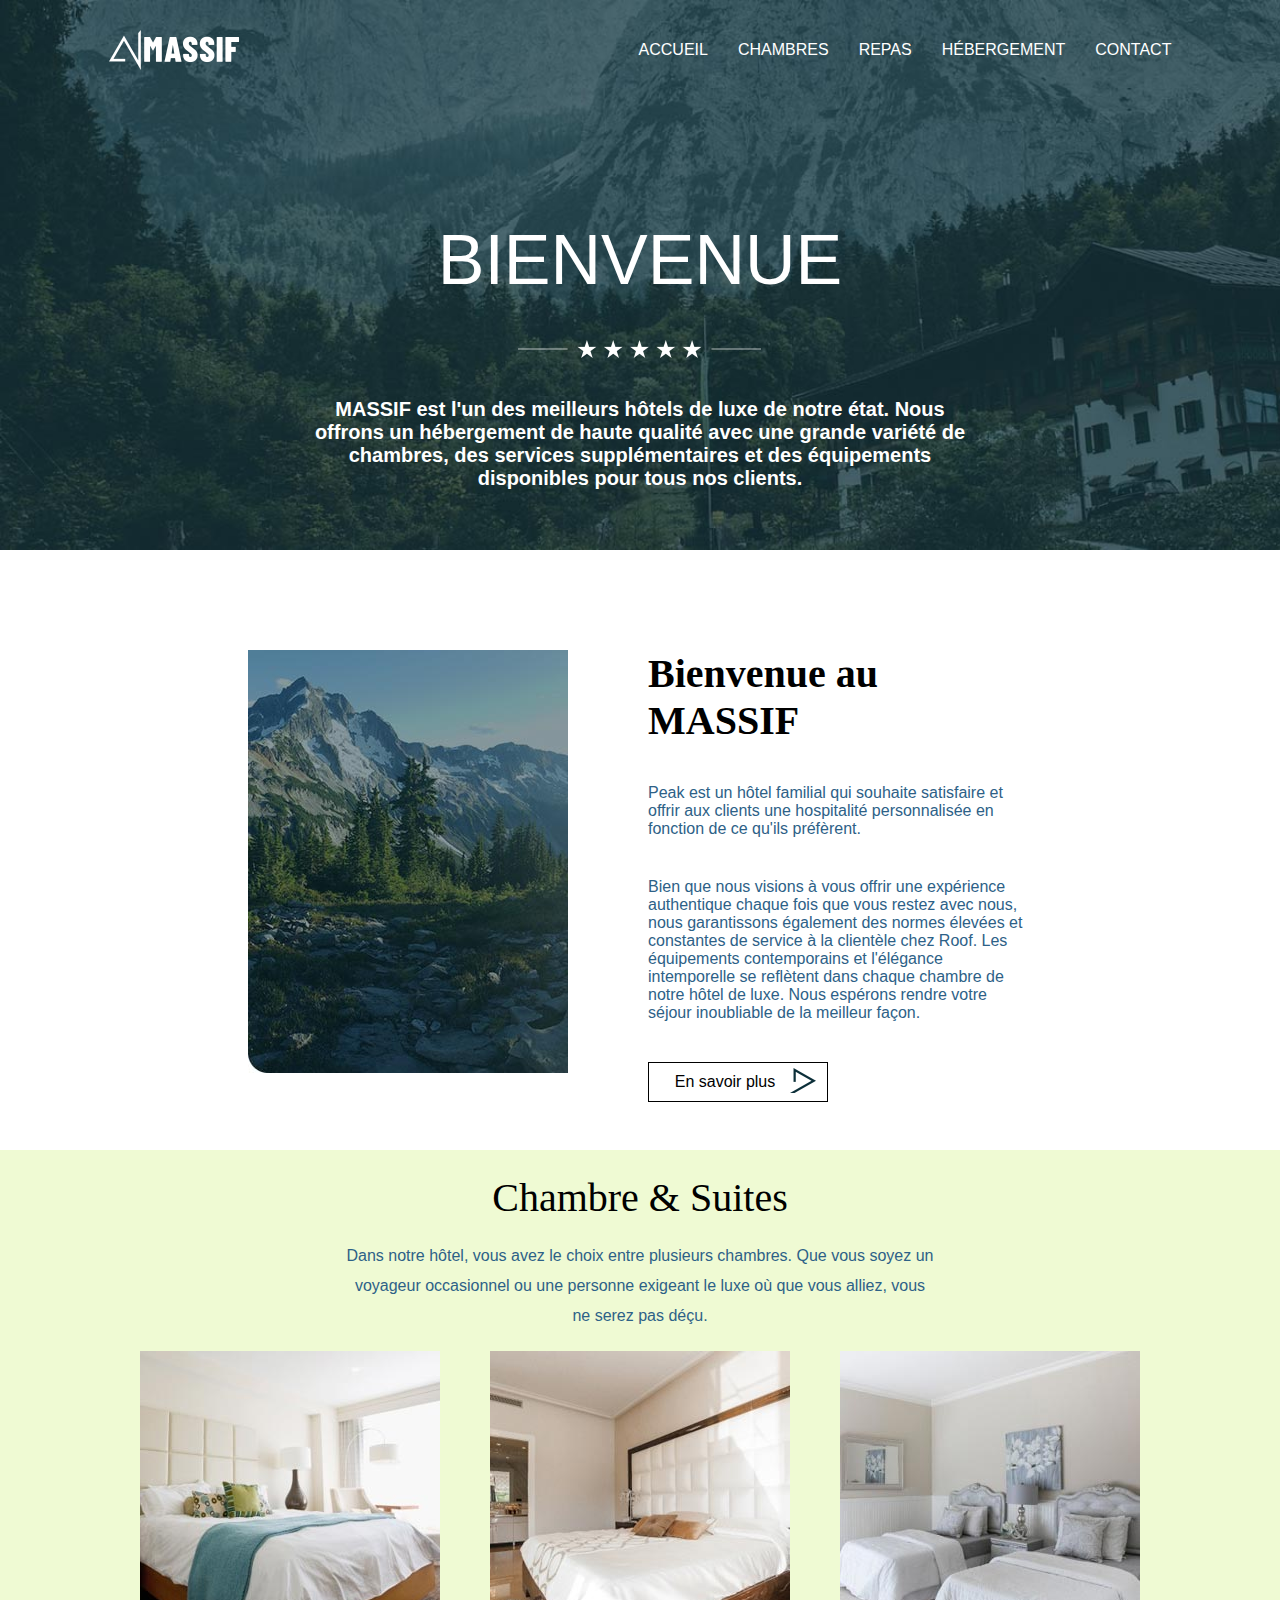
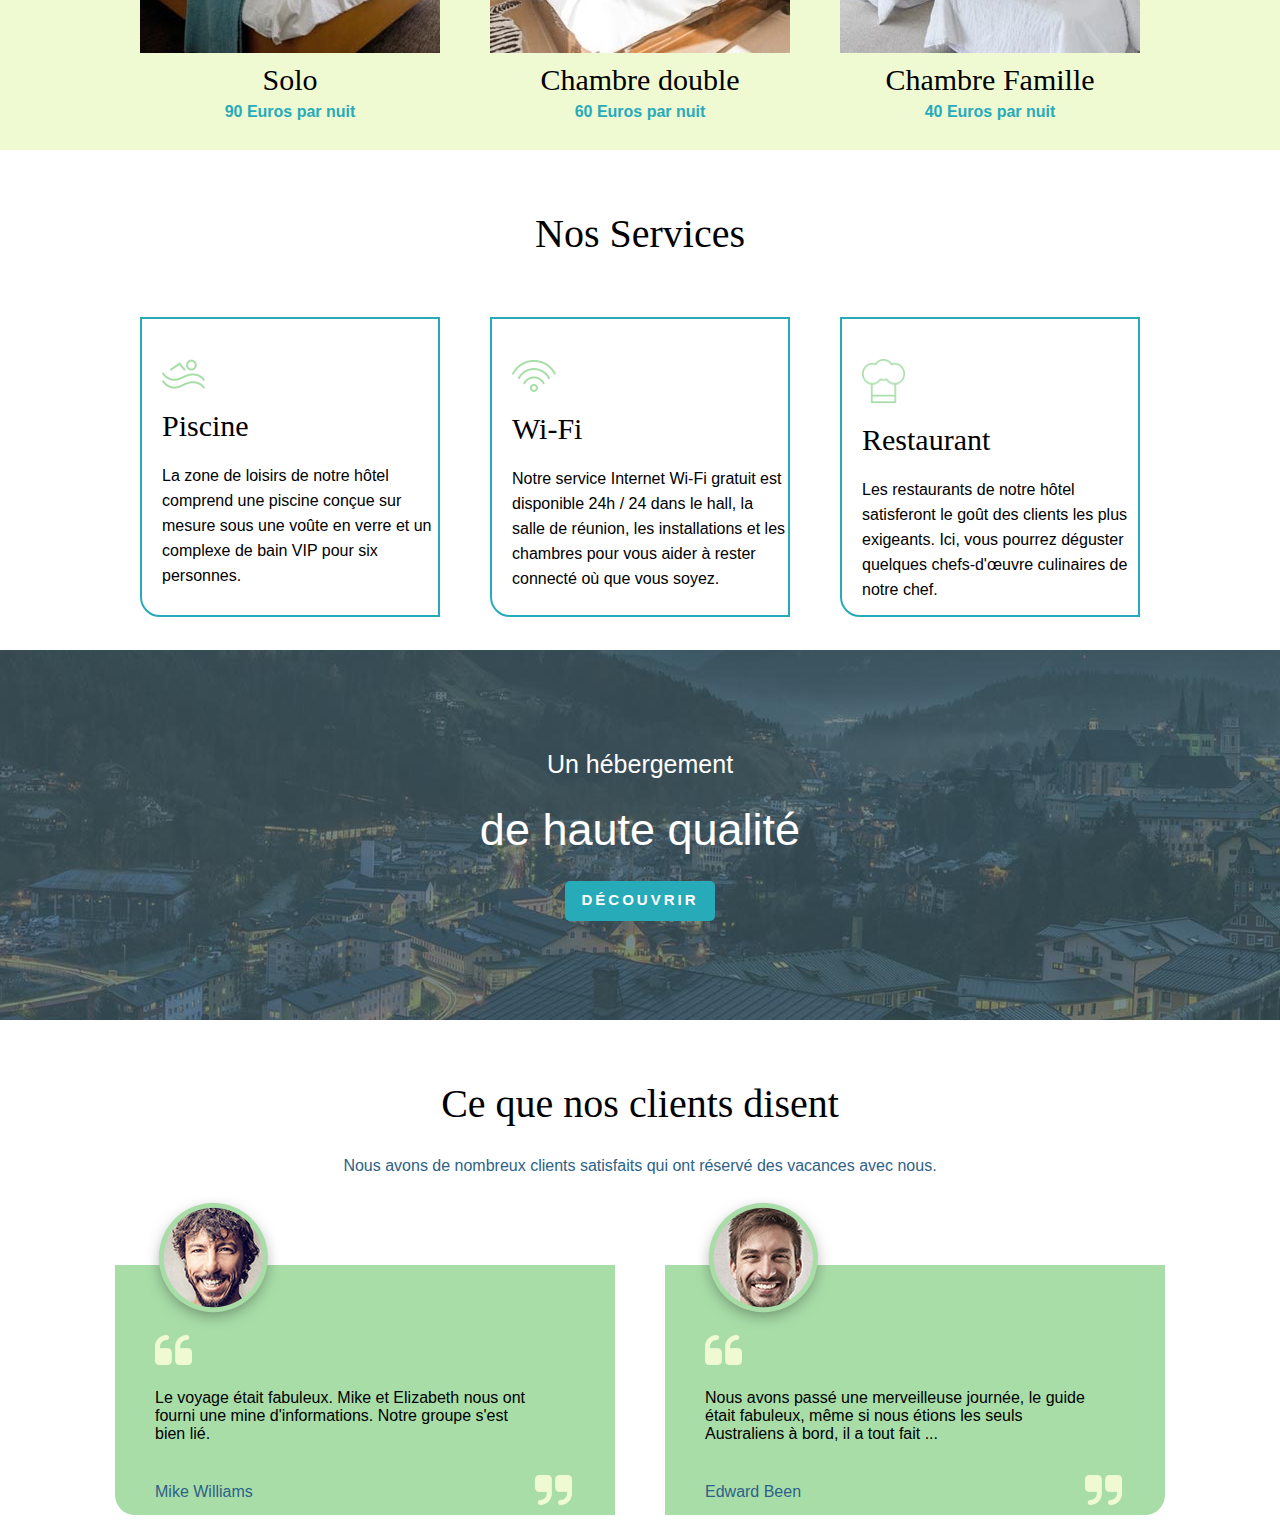
<file: index.html>
<!DOCTYPE html>
<html lang="fr">
<head>
    <meta charset="UTF-8">
    <meta http-equiv="X-UA-Compatible" content="IE=edge">
    <meta name="viewport" content="width=device-width, initial-scale=1.0">
    <title>MASSIF</title>
    <link rel="stylesheet" href="./style.css">
</head>
<body>

    <!-- ************Header************ -->

    <header>
        <div class="imageFond">
            <nav>
                <div class="entete">
                    <img src="./Images/logo.png" alt="Logo Massif">
                    <div class="liens">
                        <a href="#">ACCUEIL</a>
                        <a href="#">CHAMBRES</a>
                        <a href="#">REPAS</a>
                        <a href="#">HÉBERGEMENT</a>
                        <a href="#">CONTACT</a>
                    </div>
                </div>
            </nav>
            <div class="centrage">
                <h2>BIENVENUE</h2>
                <img src="./Images/Stars.png" alt="Ligne d'étoiles">
                <h1>MASSIF est l'un des meilleurs hôtels de luxe de notre état. Nous offrons un hébergement de haute qualité avec une grande variété de chambres, des services supplémentaires et des équipements disponibles pour tous nos clients.</h1>
            </div>
        </div>
    </header>

    <!-- ****************Section 1***************** -->

    <div class="section1">
        <div class="image">
            <img src="./Images/bienvenue.jpg" alt="Image de montagne">
        </div>
        <div class="texte">
            <h2>Bienvenue au MASSIF</h2>
            <p>Peak est un hôtel familial qui souhaite satisfaire et offrir aux clients une hospitalité personnalisée en fonction de ce qu'ils préfèrent. </p>
            <p>Bien que nous visions à vous offrir une expérience authentique chaque fois que vous restez avec nous, nous garantissons également des normes élevées et constantes de service à la clientèle chez Roof. Les équipements contemporains et l'élégance intemporelle se reflètent dans chaque chambre de notre hôtel de luxe. Nous espérons rendre votre séjour inoubliable de la meilleur façon.</p>
            <div class="cadre">
                <p>En savoir plus</p>
                <a href="#"><img src="./Images/btn.png" alt=""></a>
            </div>
            <div class="mobile"><a href="#">En savoir plus</a></div>
        </div>
    </div>

    <!-- ***************Section 2*************** -->

    <div class="section2">
        <h2>Chambre & Suites</h2>
        <p>Dans notre hôtel, vous avez le choix entre plusieurs chambres. Que vous soyez un voyageur occasionnel ou une personne exigeant le luxe où que vous alliez, vous ne serez pas déçu.</p>
        <div class="chambres">
            <div class="solo">
                <img src="./Images/solo.jpg" alt="Chambre solo">
                <h3>Solo</h3>
                <p>90 Euros par nuit</p>
            </div>
            <div class="double">
                <img src="./Images/double.jpg" alt="Chambre double">
                <h3>Chambre double</h3>
                <p>60 Euros par nuit</p>
            </div>
            <div class="famille">
                <img src="./Images/famille.jpg" alt="Chambre Famille">
                <h3>Chambre Famille</h3>
                <p>40 Euros par nuit</p>
            </div>
        </div>
    </div>

    <!-- *******************Section 3*************** -->

    <div class="section3">
        <h2>Nos Services</h2>
        <div class="services">
            <div class="piscine">
                <img src="./Images/piscine.png" alt="Logo piscine">
                <h3>Piscine</h3>
                <p>La zone de loisirs de notre hôtel comprend une piscine conçue sur mesure sous une voûte en verre et un complexe de bain VIP pour six personnes.</p>
            </div>
            <div class="wifi">
                <img src="./Images/wi_fi.png" alt="Logo Wi-Fi">
                <h3>Wi-Fi</h3>
                <p>Notre service Internet Wi-Fi gratuit est disponible 24h / 24 dans le hall, la salle de réunion, les installations et les chambres pour vous aider à rester connecté où que vous soyez.</p>
            </div>
            <div class="restaurant">
                <img src="./Images/toque.png" alt="Logo toque de cuisine">
                <h3>Restaurant</h3>
                <p>Les restaurants de notre hôtel satisferont le goût des clients les plus exigeants. Ici, vous pourrez déguster quelques chefs-d'œuvre culinaires de notre chef.</p>
            </div>
        </div>
    </div>

    <!-- *******************Section 4**************** -->

    <div class="section4">
        <p>Un hébergement</p>
        <p>de haute qualité</p>
        <div class="bouton">
            <a href="#">DÉCOUVRIR</a>
        </div>
    </div>

    <!-- ******************Footer*************** -->

    <footer>
        <h2>Ce que nos clients disent</h2>
        <p>Nous avons de nombreux clients satisfaits qui ont réservé des vacances avec nous. </p>
        <div class="avis">
            <div class="mike">
                <div class="mike1">
                    <img src="./Images/Edward.png" alt="Photo de Mike">
                </div>
                <div class="mike2">
                    <img src="./Images/guimet_haut.png" alt="Guillemets">
                </div>
                <p>Le voyage était fabuleux. Mike et Elizabeth nous ont fourni une mine d'informations. Notre groupe s'est bien lié.</p>
                <div class="bas">
                    <div class="text">
                        <p>Mike Williams</p>
                    </div>
                    <div class="guillemet">
                        <img src="./Images/guimet_bas.png" alt="Guillemets">
                    </div>
                </div>
            </div>
            <div class="edward">
                <div class="edward1">
                    <img src="./Images/Mike.png" alt="Photo de Edward">
                </div>
                <div class="edward2">
                    <img src="./Images/guimet_haut.png" alt="Guillemets">
                </div>
                <p>Nous avons passé une merveilleuse journée, le guide était fabuleux, même si nous étions les seuls Australiens à bord, il a tout fait ...</p>
                <div class="bas1">
                    <div class="text1">
                        <p>Edward Been</p>
                    </div>
                    <div class="guillemet1">
                        <img src="./Images/guimet_bas.png" alt="Guillemets">
                    </div>
                </div>
            </div>
        </div>
    </footer>

</body>
</html>
</file>
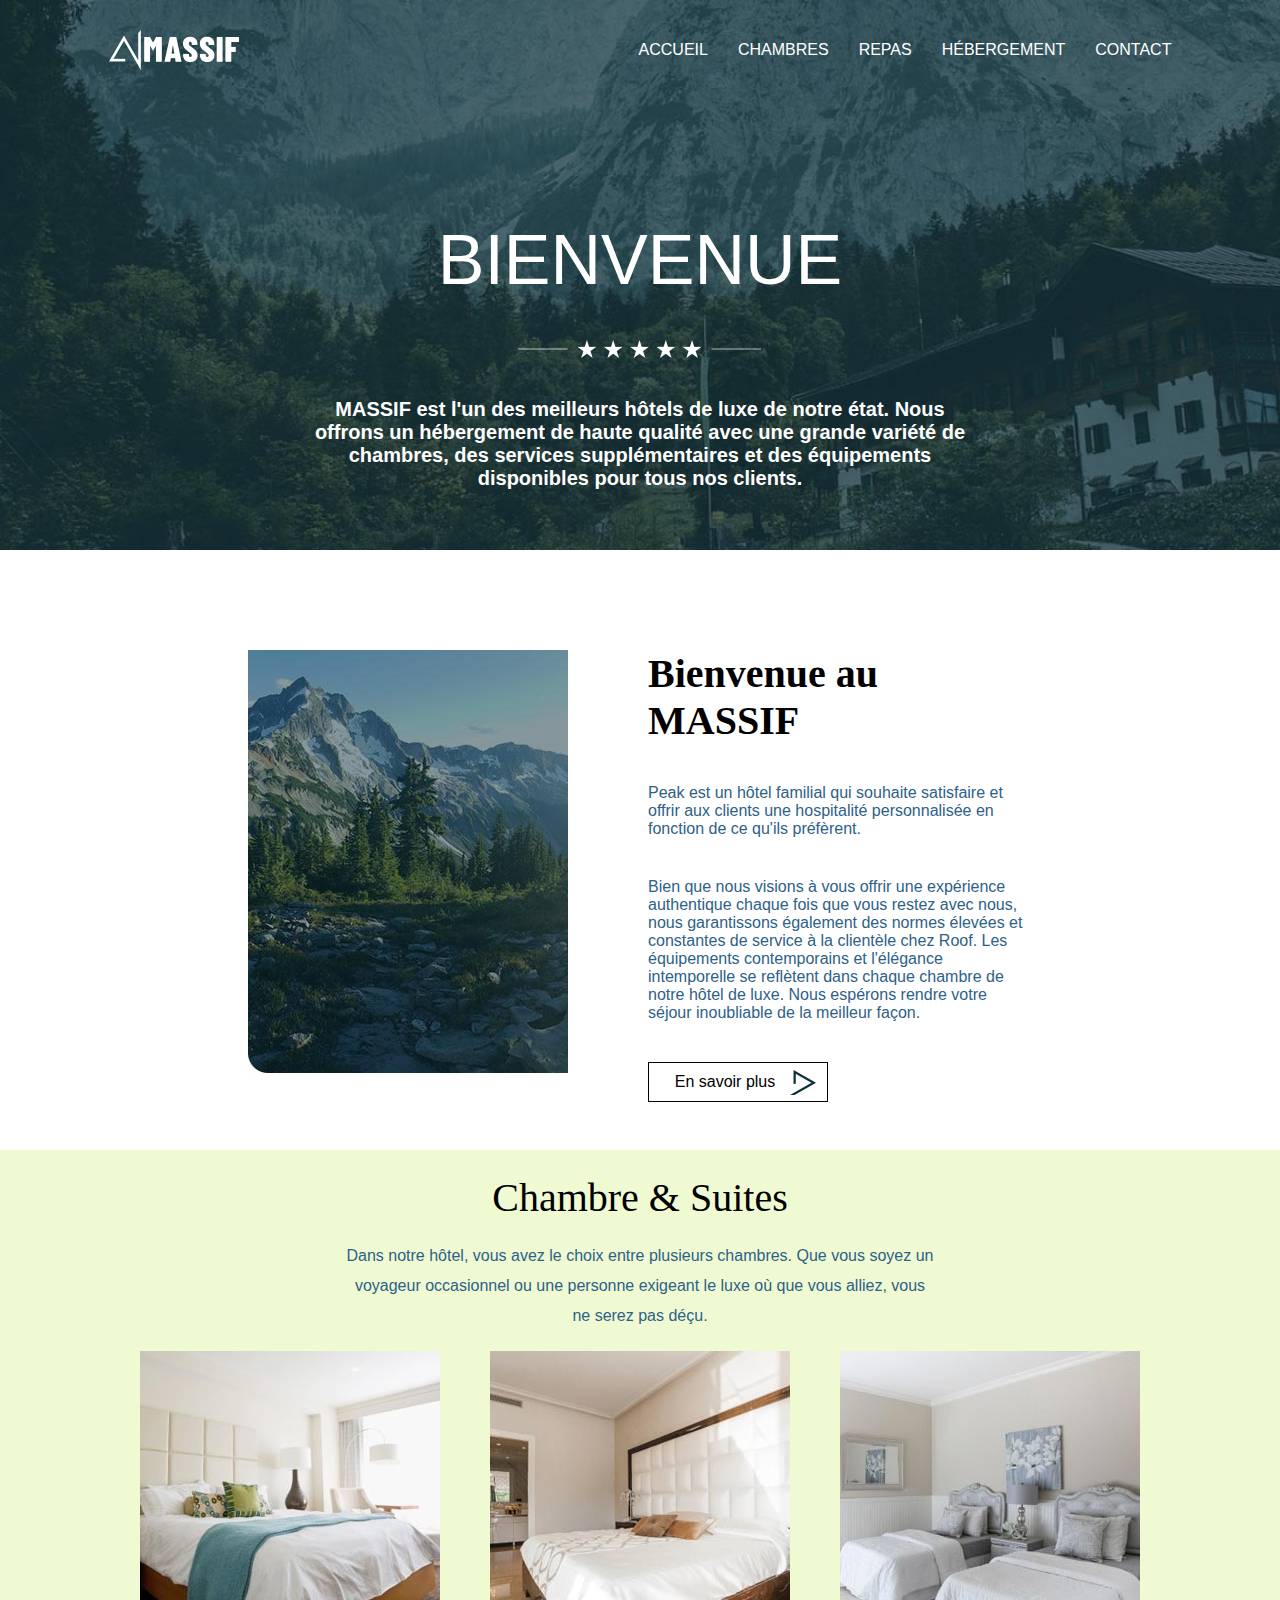
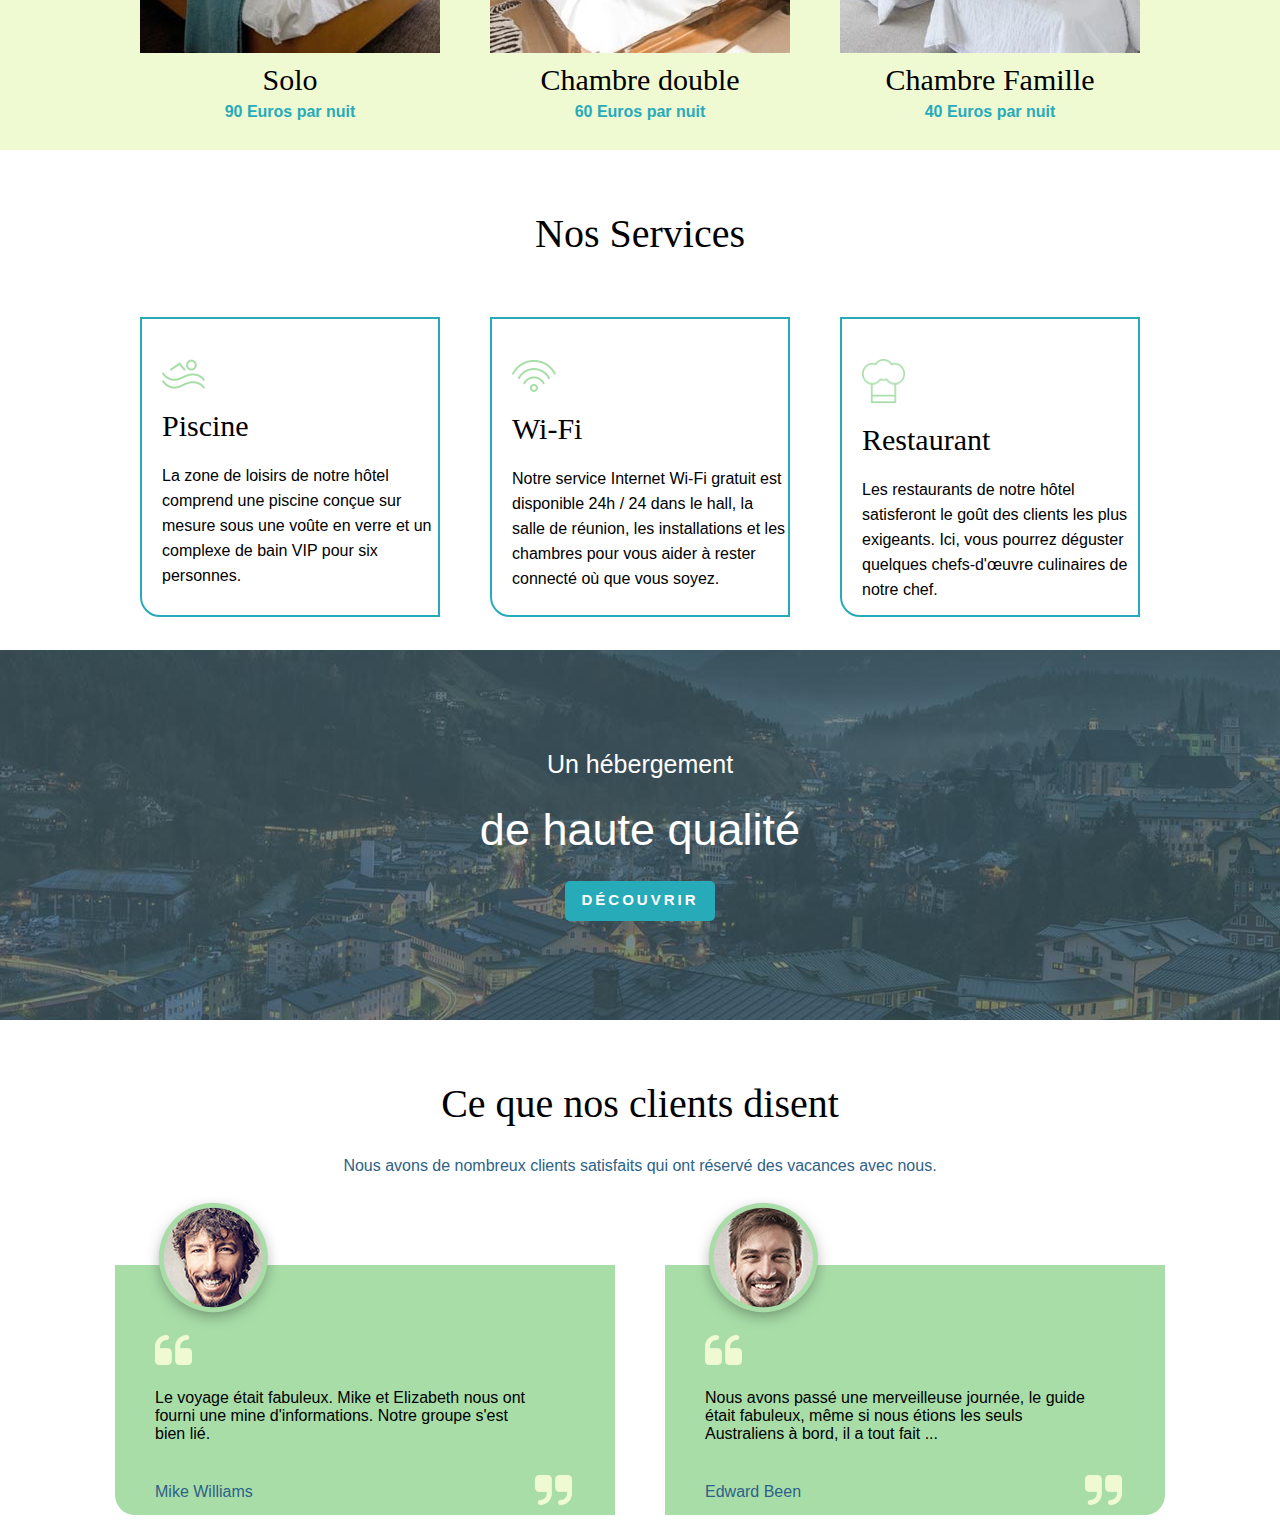
<file: MASSIF Intégration/index.html>
<!DOCTYPE html>
<html lang="fr">
<head>
    <meta charset="UTF-8">
    <meta http-equiv="X-UA-Compatible" content="IE=edge">
    <meta name="viewport" content="width=device-width, initial-scale=1.0">
    <title>MASSIF</title>
    <link rel="stylesheet" href="./style.css">
</head>
<body>

    <!-- ************Header************ -->

    <header>
        <div class="imageFond">
            <nav>
                <div class="entete">
                    <img src="./Images/logo.png" alt="Logo Massif">
                    <div class="liens">
                        <a href="#">ACCUEIL</a>
                        <a href="#">CHAMBRES</a>
                        <a href="#">REPAS</a>
                        <a href="#">HÉBERGEMENT</a>
                        <a href="#">CONTACT</a>
                    </div>
                </div>
            </nav>
            <div class="centrage">
                <h2>BIENVENUE</h2>
                <img src="./Images/Stars.png" alt="Ligne d'étoiles">
                <h1>MASSIF est l'un des meilleurs hôtels de luxe de notre état. Nous offrons un hébergement de haute qualité avec une grande variété de chambres, des services supplémentaires et des équipements disponibles pour tous nos clients.</h1>
            </div>
        </div>
    </header>

    <!-- ****************Section 1***************** -->

    <div class="section1">
        <div class="image">
            <img src="./Images/bienvenue.jpg" alt="Image de montagne">
        </div>
        <div class="texte">
            <h2>Bienvenue au MASSIF</h2>
            <p>Peak est un hôtel familial qui souhaite satisfaire et offrir aux clients une hospitalité personnalisée en fonction de ce qu'ils préfèrent. </p>
            <p>Bien que nous visions à vous offrir une expérience authentique chaque fois que vous restez avec nous, nous garantissons également des normes élevées et constantes de service à la clientèle chez Roof. Les équipements contemporains et l'élégance intemporelle se reflètent dans chaque chambre de notre hôtel de luxe. Nous espérons rendre votre séjour inoubliable de la meilleur façon.</p>
            <div class="cadre">
                <p>En savoir plus</p>
                <img src="./Images/btn.png" alt="">
            </div>
        </div>
    </div>

    <!-- ***************Section 2*************** -->

    <div class="section2">
        <h2>Chambre & Suites</h2>
        <p>Dans notre hôtel, vous avez le choix entre plusieurs chambres. Que vous soyez un voyageur occasionnel ou une personne exigeant le luxe où que vous alliez, vous ne serez pas déçu.</p>
        <div class="chambres">
            <div class="solo">
                <img src="./Images/solo.jpg" alt="Chambre solo">
                <h3>Solo</h3>
                <p>90 Euros par nuit</p>
            </div>
            <div class="double">
                <img src="./Images/double.jpg" alt="Chambre double">
                <h3>Chambre double</h3>
                <p>60 Euros par nuit</p>
            </div>
            <div class="famille">
                <img src="./Images/famille.jpg" alt="Chambre Famille">
                <h3>Chambre Famille</h3>
                <p>40 Euros par nuit</p>
            </div>
        </div>
    </div>

    <!-- *******************Section 3*************** -->

    <div class="section3">
        <h2>Nos Services</h2>
        <div class="services">
            <div class="piscine">
                <img src="./Images/piscine.png" alt="Logo piscine">
                <h3>Piscine</h3>
                <p>La zone de loisirs de notre hôtel comprend une piscine conçue sur mesure sous une voûte en verre et un complexe de bain VIP pour six personnes.</p>
            </div>
            <div class="wifi">
                <img src="./Images/wi_fi.png" alt="Logo Wi-Fi">
                <h3>Wi-Fi</h3>
                <p>Notre service Internet Wi-Fi gratuit est disponible 24h / 24 dans le hall, la salle de réunion, les installations et les chambres pour vous aider à rester connecté où que vous soyez.</p>
            </div>
            <div class="restaurant">
                <img src="./Images/toque.png" alt="Logo toque de cuisine">
                <h3>Restaurant</h3>
                <p>Les restaurants de notre hôtel satisferont le goût des clients les plus exigeants. Ici, vous pourrez déguster quelques chefs-d'œuvre culinaires de notre chef.</p>
            </div>
        </div>
    </div>

    <!-- *******************Section 4**************** -->

    <div class="section4">
        <p>Un hébergement</p>
        <p>de haute qualité</p>
        <div class="bouton">
            <a href="#">DÉCOUVRIR</a>
        </div>
    </div>

    <!-- ******************Footer*************** -->

    <footer>
        <h2>Ce que nos clients disent</h2>
        <p>Nous avons de nombreux clients satisfaits qui ont réservé des vacances avec nous. </p>
        <div class="avis">
            <div class="mike">
                <div class="mike1">
                    <img src="./Images/Edward.png" alt="Photo de Mike">
                </div>
                <div class="mike2">
                    <img src="./Images/guimet_haut.png" alt="Guillemets">
                </div>
                <p>Le voyage était fabuleux. Mike et Elizabeth nous ont fourni une mine d'informations. Notre groupe s'est bien lié.</p>
                <div class="bas">
                    <div class="text">
                        <p>Mike Williams</p>
                    </div>
                    <div class="guillemet">
                        <img src="./Images/guimet_bas.png" alt="Guillemets">
                    </div>
                </div>
            </div>
            <div class="edward">
                <div class="edward1">
                    <img src="./Images/Mike.png" alt="Photo de Edward">
                </div>
                <div class="edward2">
                    <img src="./Images/guimet_haut.png" alt="Guillemets">
                </div>
                <p>Nous avons passé une merveilleuse journée, le guide était fabuleux, même si nous étions les seuls Australiens à bord, il a tout fait ...</p>
                <div class="bas1">
                    <div class="text1">
                        <p>Edward Been</p>
                    </div>
                    <div class="guillemet1">
                        <img src="./Images/guimet_bas.png" alt="Guillemets">
                    </div>
                </div>
            </div>
        </div>
    </footer>

</body>
</html>
</file>
<file: style.css>
* {
  box-sizing: border-box;
  margin: 0;
  padding: 0;
}
body {
  display: flex;
  flex-direction: column;
  font-family: Arial, Helvetica, sans-serif;
}
body .imageFond {
  display: flex;
  background-image: url(Images/header.jpg);
  background-repeat: no-repeat;
  height: 550px;
  width: 100%;
  background-size: cover;
  align-items: center;
  flex-direction: column;
}
body .imageFond .entete {
  display: flex;
  flex-direction: row;
  align-items: center;
  padding-top: 30px;
}
body .imageFond .entete img {
  padding-right: 400px;
}
body .imageFond .entete .liens {
  display: flex;
  column-gap: 30px;
}
body .imageFond .entete .liens a {
  text-decoration: none;
  color: white;
}
body .imageFond .centrage {
  display: flex;
  align-items: center;
  flex-direction: column;
  width: 53%;
}
body .imageFond .centrage h2 {
  color: white;
  font-size: 70px;
  padding-top: 150px;
  font-weight: 100;
}
body .imageFond .centrage img {
  padding-top: 40px;
}
body .imageFond .centrage h1 {
  color: white;
  font-size: 20px;
  text-align: center;
  padding-top: 40px;
}
body .section1 {
  display: flex;
  flex-direction: row;
  padding-top: 100px;
  height: 600px;
  justify-content: center;
  column-gap: 80px;
}
body .section1 .texte {
  width: 30%;
}
body .section1 .texte h2 {
  font-size: 40px;
  font-weight: 600;
  font-family: 'Times New Roman', Times, serif;
  padding-bottom: 40px;
}
body .section1 .texte p {
  color: #2d6187;
  padding-bottom: 40px;
}
body .section1 .texte .cadre {
  border: solid;
  border-color: black;
  border-width: 1px;
  display: flex;
  flex-direction: row;
  align-items: center;
  justify-content: center;
  width: 180px;
}
body .section1 .texte .cadre p {
  color: black;
  padding: 10px 15px;
}
body .section1 .texte .mobile {
  display: none;
}
body .section2 {
  display: flex;
  flex-direction: column;
  align-items: center;
  justify-content: center;
  height: 600px;
  width: 100%;
  background-color: #effad3;
}
body .section2 h2 {
  font-family: 'Playfair Display', serif;
  font-size: 40px;
  font-weight: 300;
  padding: 20px;
}
body .section2 p {
  text-align: center;
  width: 46%;
  color: #2d6187;
  line-height: 30px;
  padding-bottom: 20px;
}
body .section2 .chambres {
  display: flex;
  flex-direction: row;
  column-gap: 50px;
}
body .section2 .chambres .solo {
  display: flex;
  align-items: center;
  flex-direction: column;
}
body .section2 .chambres .solo h3 {
  font-family: 'Playfair Display', serif;
  font-size: 30px;
  font-weight: 500;
  padding-top: 10px;
}
body .section2 .chambres .solo p {
  color: #28abb9;
  font-weight: 700;
}
body .section2 .chambres .double {
  display: flex;
  align-items: center;
  flex-direction: column;
}
body .section2 .chambres .double h3 {
  font-family: 'Playfair Display', serif;
  font-size: 30px;
  font-weight: 500;
  padding-top: 10px;
}
body .section2 .chambres .double p {
  color: #28abb9;
  font-weight: 700;
}
body .section2 .chambres .famille {
  display: flex;
  align-items: center;
  flex-direction: column;
}
body .section2 .chambres .famille h3 {
  font-family: 'Playfair Display', serif;
  font-size: 30px;
  font-weight: 500;
  padding-top: 10px;
}
body .section2 .chambres .famille p {
  color: #28abb9;
  font-weight: 700;
}
body .section3 {
  display: flex;
  flex-direction: column;
  align-items: center;
  height: 500px;
}
body .section3 h2 {
  font-family: 'Playfair Display', serif;
  padding: 60px 0;
  font-size: 40px;
  font-weight: 500;
}
body .section3 .services {
  display: flex;
  flex-direction: row;
  align-items: center;
  justify-content: center;
  column-gap: 50px;
}
body .section3 .services .piscine {
  display: flex;
  flex-direction: column;
  border: solid;
  border-color: #28abb9;
  height: 300px;
  width: 300px;
  border-bottom-left-radius: 20px;
  border-width: 2px;
}
body .section3 .services .piscine img {
  height: 30px;
  width: 43px;
  margin: 40px 0 0 20px ;
}
body .section3 .services .piscine h3 {
  font-family: 'Playfair Display', serif;
  margin: 20px;
  font-size: 30px;
  font-weight: 500;
}
body .section3 .services .piscine p {
  margin-left: 20px;
  line-height: 25px;
}
body .section3 .services .wifi {
  display: flex;
  flex-direction: column;
  border: solid;
  border-color: #28abb9;
  height: 300px;
  width: 300px;
  border-bottom-left-radius: 20px;
  border-width: 2px;
}
body .section3 .services .wifi img {
  height: 33px;
  width: 44px;
  margin: 40px 0 0 20px;
}
body .section3 .services .wifi h3 {
  font-family: 'Playfair Display', serif;
  margin: 20px;
  font-size: 30px;
  font-weight: 500;
}
body .section3 .services .wifi p {
  margin-left: 20px;
  line-height: 25px;
}
body .section3 .services .restaurant {
  display: flex;
  flex-direction: column;
  border: solid;
  border-color: #28abb9;
  height: 300px;
  width: 300px;
  border-bottom-left-radius: 20px;
  border-width: 2px;
}
body .section3 .services .restaurant img {
  height: 44px;
  width: 43px;
  margin: 40px 0 0 20px;
}
body .section3 .services .restaurant h3 {
  font-family: 'Playfair Display', serif;
  margin: 20px;
  font-size: 30px;
  font-weight: 500;
}
body .section3 .services .restaurant p {
  margin-left: 20px;
  line-height: 25px;
}
body .section4 {
  background-image: url(Images/hebergement.jpg);
  height: 370px;
  background-repeat: no-repeat;
  background-size: cover;
  display: flex;
  flex-direction: column;
  align-items: center;
  justify-content: center;
}
body .section4 :nth-child(1) {
  color: white;
  font-size: 25px;
  padding-bottom: 25px;
}
body .section4 :nth-child(2) {
  color: white;
  font-size: 45px;
  padding-bottom: 25px;
}
body .section4 .bouton {
  display: flex;
  justify-content: center;
  height: 40px;
  width: 150px;
  background-color: #28abb9;
  border-radius: 5px;
}
body .section4 .bouton a {
  text-decoration: none;
  font-size: 15px;
  padding-top: 10px;
  letter-spacing: 3px;
  font-weight: 600;
}
body footer {
  display: flex;
  flex-direction: column;
  align-items: center;
}
body footer h2 {
  font-family: 'Playfair Display', serif;
  padding: 60px 0 30px 0;
  font-size: 40px;
  font-weight: 500;
}
body footer p {
  color: #2d6187;
  padding-bottom: 20px;
}
body footer .avis {
  display: flex;
  flex-direction: row;
  column-gap: 50px;
  padding-top: 70px;
}
body footer .avis .mike {
  display: flex;
  flex-direction: column;
  height: 250px;
  width: 500px;
  border-bottom-left-radius: 20px;
  background-color: #a8dda8;
  position: relative;
}
body footer .avis .mike .mike1 {
  position: absolute;
  left: 30px;
  bottom: 180px;
}
body footer .avis .mike .mike2 {
  margin-top: 70px;
  margin-left: 40px;
}
body footer .avis .mike p {
  color: black;
  width: 380px;
  margin-left: 40px;
  margin-top: 20px;
}
body footer .avis .mike .bas {
  display: flex;
  flex-direction: row;
  align-items: center;
}
body footer .avis .mike .bas .text p {
  color: #2d6187;
  margin-top: 20px;
}
body footer .avis .edward {
  display: flex;
  flex-direction: column;
  height: 250px;
  width: 500px;
  border-bottom-right-radius: 20px;
  background-color: #a8dda8;
  position: relative;
}
body footer .avis .edward .edward1 {
  position: absolute;
  left: 30px;
  bottom: 180px;
}
body footer .avis .edward .edward2 {
  margin-top: 70px;
  margin-left: 40px;
}
body footer .avis .edward p {
  color: black;
  width: 380px;
  margin-left: 40px;
  margin-top: 20px;
}
body footer .avis .edward .bas1 {
  display: flex;
  flex-direction: row;
  align-items: center;
}
body footer .avis .edward .bas1 .text1 p {
  color: #2d6187;
  margin-top: 20px;
}
@media screen and (max-width: 768px) {
  body header {
    max-width: 100%;
    height: 300px;
  }
  body header .imageFond {
    width: 100%;
    height: 300px;
  }
  body header .imageFond nav {
    width: 100%;
    height: 30px;
  }
  body header .imageFond nav .entete img {
    margin-left: 30px;
  }
  body header .imageFond nav .entete .liens {
    display: none;
  }
  body header .imageFond .centrage h2 {
    font-size: 25px;
    padding-top: 40px;
  }
  body header .imageFond .centrage img {
    padding-top: 20px;
    width: 150px;
  }
  body header .imageFond .centrage h1 {
    font-size: 13px;
    line-height: 15px;
    width: 600px;
  }
  body .section1 {
    display: flex;
    flex-wrap: wrap;
    height: 550px;
    padding-top: 60px;
  }
  body .section1 .texte h2 {
    font-size: 20px;
  }
  body .section1 .texte p {
    font-size: 13px;
  }
  body .section2 {
    height: 520px;
  }
  body .section2 h2 {
    font-size: 25px;
  }
  body .section2 p {
    font-size: 13px;
    width: 600px;
    line-height: 20px;
  }
  body .section2 .chambres .solo {
    display: none;
  }
  body .section2 .chambres .double {
    padding-top: 40px;
    height: 415px;
    width: 300px;
  }
  body .section2 .chambres .double h3 {
    text-align: center;
    width: 300px;
    font-size: 20px;
    font-weight: 600;
  }
  body .section2 .chambres .double p {
    width: 300px;
  }
  body .section2 .chambres .famille {
    padding-top: 40px;
    height: 415px;
    width: 300px;
  }
  body .section2 .chambres .famille h3 {
    font-size: 20px;
    font-weight: 600;
  }
  body .section2 .chambres .famille p {
    width: 300px;
  }
  body .section3 {
    height: 450px;
  }
  body .section3 h2 {
    font-size: 25px;
    padding: 30px 0;
  }
  body .section3 .services .restaurant {
    display: none;
  }
  body footer h2 {
    font-size: 25px;
    padding: 20px 0;
  }
  body footer .avis .mike {
    display: none;
  }
}
@media screen and (max-width: 485px) {
  body header {
    max-width: 100%;
  }
  body header .imageFond nav {
    padding: 0;
  }
  body header .imageFond nav .entete {
    height: 20px;
  }
  body header .imageFond nav .entete img {
    padding: 0;
  }
  body header .imageFond .centrage h1 {
    width: 400px;
  }
  body .section1 {
    height: 430px;
    position: relative;
  }
  body .section1 .image img {
    position: absolute;
    right: 52%;
    width: 200px;
    height: 300px;
    object-fit: cover;
    border-bottom-left-radius: 20px;
  }
  body .section1 .texte h2 {
    position: absolute;
    left: 50%;
    font-size: 20px;
  }
  body .section1 .texte :nth-child(2) {
    position: absolute;
    left: 50%;
    top: 25%;
    width: 220px;
  }
  body .section1 .texte :nth-child(3) {
    position: absolute;
    top: 42%;
    width: 220px;
    left: 50%;
  }
  body .section1 .texte .cadre {
    display: none;
  }
  body .section1 .texte .mobile {
    position: absolute;
    top: 385px;
    right: 175px;
    display: block;
  }
  body .section1 .texte .mobile a {
    color: black;
  }
  body .section2 {
    position: relative;
    height: 350px;
  }
  body .section2 h2 {
    font-size: 25px;
    position: absolute;
    padding: 0;
    top: 10px;
  }
  body .section2 p:nth-child(2) {
    display: none;
  }
  body .section2 .chambres .double {
    height: 300px;
    position: absolute;
    top: 35px;
    right: 200px;
  }
  body .section2 .chambres .double img {
    height: 200px;
    width: 190px;
  }
  body .section2 .chambres .famille {
    position: absolute;
    height: 300px;
    top: 35px;
    left: 190px;
  }
  body .section2 .chambres .famille img {
    height: 200px;
    width: 200px;
  }
  body .section3 {
    position: relative;
    height: 350px;
  }
  body .section3 h2 {
    font-size: 25px;
  }
  body .section3 .services .piscine {
    position: absolute;
    height: 200px;
    width: 200px;
    flex-direction: row;
    flex-wrap: wrap;
    top: 100px;
    left: 20px;
  }
  body .section3 .services .piscine img {
    height: 20px;
    width: 33px;
    margin: 10px;
  }
  body .section3 .services .piscine h3 {
    font-size: 25px;
    margin: 10px;
  }
  body .section3 .services .piscine p:nth-child(3) {
    font-size: 14px;
    line-height: normal;
  }
  body .section3 .services .wifi {
    position: absolute;
    height: 200px;
    width: 200px;
    flex-direction: row;
    flex-wrap: wrap;
    top: 100px;
    right: 20px;
  }
  body .section3 .services .wifi img {
    height: 28px;
    width: 33px;
    margin: 10px;
  }
  body .section3 .services .wifi h3 {
    font-size: 25px;
    margin: 10px;
  }
  body .section3 .services .wifi p:nth-child(3) {
    font-size: 14px;
    line-height: normal;
  }
  body footer p {
    font-size: 15px;
    width: 300px;
  }
  body footer .avis .edward {
    position: relative;
    height: 230px;
    width: 400px;
  }
  body footer .avis .edward .edward2 img {
    position: absolute;
    top: 40px;
  }
  body footer .avis .edward p {
    width: 300px;
  }
  body footer .avis .edward .bas1 .guillemet1 {
    position: absolute;
    top: 180px;
    left: 320px;
  }
}
</file>
<file: MASSIF Intégration/style.css>
* {
  box-sizing: border-box;
  margin: 0;
  padding: 0;
}
body {
  display: flex;
  flex-direction: column;
  font-family: Arial, Helvetica, sans-serif;
}
body .imageFond {
  display: flex;
  background-image: url(Images/header.jpg);
  background-repeat: no-repeat;
  height: 550px;
  width: 100%;
  background-size: cover;
  align-items: center;
  flex-direction: column;
}
body .imageFond .entete {
  display: flex;
  flex-direction: row;
  align-items: center;
  padding-top: 30px;
}
body .imageFond .entete img {
  padding-right: 400px;
}
body .imageFond .entete .liens {
  display: flex;
  column-gap: 30px;
}
body .imageFond .entete .liens a {
  text-decoration: none;
  color: white;
}
body .imageFond .centrage {
  display: flex;
  align-items: center;
  flex-direction: column;
  width: 53%;
}
body .imageFond .centrage h2 {
  color: white;
  font-size: 70px;
  padding-top: 150px;
  font-weight: 100;
}
body .imageFond .centrage img {
  padding-top: 40px;
}
body .imageFond .centrage h1 {
  color: white;
  font-size: 20px;
  text-align: center;
  padding-top: 40px;
}
body .section1 {
  display: flex;
  flex-direction: row;
  padding-top: 100px;
  height: 600px;
  justify-content: center;
  column-gap: 80px;
}
body .section1 .texte {
  width: 30%;
}
body .section1 .texte h2 {
  font-size: 40px;
  font-weight: 600;
  font-family: 'Times New Roman', Times, serif;
  padding-bottom: 40px;
}
body .section1 .texte p {
  color: #2d6187;
  padding-bottom: 40px;
}
body .section1 .texte .cadre {
  border: solid;
  border-color: black;
  border-width: 1px;
  display: flex;
  flex-direction: row;
  align-items: center;
  justify-content: center;
  width: 180px;
}
body .section1 .texte .cadre p {
  color: black;
  padding: 10px 15px;
}
body .section2 {
  display: flex;
  flex-direction: column;
  align-items: center;
  justify-content: center;
  height: 600px;
  width: 100%;
  background-color: #effad3;
}
body .section2 h2 {
  font-family: 'Playfair Display', serif;
  font-size: 40px;
  font-weight: 300;
  padding: 20px;
}
body .section2 p {
  text-align: center;
  width: 46%;
  color: #2d6187;
  line-height: 30px;
  padding-bottom: 20px;
}
body .section2 .chambres {
  display: flex;
  flex-direction: row;
  column-gap: 50px;
}
body .section2 .chambres .solo {
  display: flex;
  align-items: center;
  flex-direction: column;
}
body .section2 .chambres .solo h3 {
  font-family: 'Playfair Display', serif;
  font-size: 30px;
  font-weight: 500;
  padding-top: 10px;
}
body .section2 .chambres .solo p {
  color: #28abb9;
  font-weight: 700;
}
body .section2 .chambres .double {
  display: flex;
  align-items: center;
  flex-direction: column;
}
body .section2 .chambres .double h3 {
  font-family: 'Playfair Display', serif;
  font-size: 30px;
  font-weight: 500;
  padding-top: 10px;
}
body .section2 .chambres .double p {
  color: #28abb9;
  font-weight: 700;
}
body .section2 .chambres .famille {
  display: flex;
  align-items: center;
  flex-direction: column;
}
body .section2 .chambres .famille h3 {
  font-family: 'Playfair Display', serif;
  font-size: 30px;
  font-weight: 500;
  padding-top: 10px;
}
body .section2 .chambres .famille p {
  color: #28abb9;
  font-weight: 700;
}
body .section3 {
  display: flex;
  flex-direction: column;
  align-items: center;
  height: 500px;
}
body .section3 h2 {
  font-family: 'Playfair Display', serif;
  padding: 60px 0;
  font-size: 40px;
  font-weight: 500;
}
body .section3 .services {
  display: flex;
  flex-direction: row;
  align-items: center;
  justify-content: center;
  column-gap: 50px;
}
body .section3 .services .piscine {
  display: flex;
  flex-direction: column;
  border: solid;
  border-color: #28abb9;
  height: 300px;
  width: 300px;
  border-bottom-left-radius: 20px;
  border-width: 2px;
}
body .section3 .services .piscine img {
  height: 30px;
  width: 43px;
  margin: 40px 0 0 20px ;
}
body .section3 .services .piscine h3 {
  font-family: 'Playfair Display', serif;
  margin: 20px;
  font-size: 30px;
  font-weight: 500;
}
body .section3 .services .piscine p {
  margin-left: 20px;
  line-height: 25px;
}
body .section3 .services .wifi {
  display: flex;
  flex-direction: column;
  border: solid;
  border-color: #28abb9;
  height: 300px;
  width: 300px;
  border-bottom-left-radius: 20px;
  border-width: 2px;
}
body .section3 .services .wifi img {
  height: 33px;
  width: 44px;
  margin: 40px 0 0 20px;
}
body .section3 .services .wifi h3 {
  font-family: 'Playfair Display', serif;
  margin: 20px;
  font-size: 30px;
  font-weight: 500;
}
body .section3 .services .wifi p {
  margin-left: 20px;
  line-height: 25px;
}
body .section3 .services .restaurant {
  display: flex;
  flex-direction: column;
  border: solid;
  border-color: #28abb9;
  height: 300px;
  width: 300px;
  border-bottom-left-radius: 20px;
  border-width: 2px;
}
body .section3 .services .restaurant img {
  height: 44px;
  width: 43px;
  margin: 40px 0 0 20px;
}
body .section3 .services .restaurant h3 {
  font-family: 'Playfair Display', serif;
  margin: 20px;
  font-size: 30px;
  font-weight: 500;
}
body .section3 .services .restaurant p {
  margin-left: 20px;
  line-height: 25px;
}
body .section4 {
  background-image: url(Images/hebergement.jpg);
  height: 370px;
  background-repeat: no-repeat;
  background-size: cover;
  display: flex;
  flex-direction: column;
  align-items: center;
  justify-content: center;
}
body .section4 :nth-child(1) {
  color: white;
  font-size: 25px;
  padding-bottom: 25px;
}
body .section4 :nth-child(2) {
  color: white;
  font-size: 45px;
  padding-bottom: 25px;
}
body .section4 .bouton {
  display: flex;
  justify-content: center;
  height: 40px;
  width: 150px;
  background-color: #28abb9;
  border-radius: 5px;
}
body .section4 .bouton a {
  text-decoration: none;
  font-size: 15px;
  padding-top: 10px;
  letter-spacing: 3px;
  font-weight: 600;
}
body footer {
  display: flex;
  flex-direction: column;
  align-items: center;
}
body footer h2 {
  font-family: 'Playfair Display', serif;
  padding: 60px 0 30px 0;
  font-size: 40px;
  font-weight: 500;
}
body footer p {
  color: #2d6187;
  padding-bottom: 20px;
}
body footer .avis {
  display: flex;
  flex-direction: row;
  column-gap: 50px;
  padding-top: 70px;
}
body footer .avis .mike {
  display: flex;
  flex-direction: column;
  height: 250px;
  width: 500px;
  border-bottom-left-radius: 20px;
  background-color: #a8dda8;
  position: relative;
}
body footer .avis .mike .mike1 {
  position: absolute;
  left: 30px;
  bottom: 180px;
}
body footer .avis .mike .mike2 {
  margin-top: 70px;
  margin-left: 40px;
}
body footer .avis .mike p {
  color: black;
  width: 380px;
  margin-left: 40px;
  margin-top: 20px;
}
body footer .avis .mike .bas {
  display: flex;
  flex-direction: row;
  align-items: center;
}
body footer .avis .mike .bas .text p {
  color: #2d6187;
  margin-top: 20px;
}
body footer .avis .edward {
  display: flex;
  flex-direction: column;
  height: 250px;
  width: 500px;
  border-bottom-right-radius: 20px;
  background-color: #a8dda8;
  position: relative;
}
body footer .avis .edward .edward1 {
  position: absolute;
  left: 30px;
  bottom: 180px;
}
body footer .avis .edward .edward2 {
  margin-top: 70px;
  margin-left: 40px;
}
body footer .avis .edward p {
  color: black;
  width: 380px;
  margin-left: 40px;
  margin-top: 20px;
}
body footer .avis .edward .bas1 {
  display: flex;
  flex-direction: row;
  align-items: center;
}
body footer .avis .edward .bas1 .text1 p {
  color: #2d6187;
  margin-top: 20px;
}
@media screen and (max-width: 768px) {
  body header {
    max-width: 100%;
    height: 300px;
  }
  body header .imageFond {
    width: 100%;
    height: 300px;
  }
  body header .imageFond nav {
    width: 100%;
    height: 30px;
  }
  body header .imageFond nav .entete img {
    margin-left: 30px;
  }
  body header .imageFond nav .entete .liens {
    display: none;
  }
  body header .imageFond .centrage h2 {
    font-size: 25px;
    padding-top: 40px;
  }
  body header .imageFond .centrage img {
    padding-top: 20px;
    width: 150px;
  }
  body header .imageFond .centrage h1 {
    font-size: 13px;
    line-height: 15px;
    width: 600px;
  }
  body .section1 {
    display: flex;
    flex-wrap: wrap;
  }
  body .section1 .texte h2 {
    font-size: 20px;
  }
  body .section1 .texte p {
    font-size: 13px;
  }
  body .section2 h2 {
    font-size: 20px;
    font-weight: 600;
    margin-top: 20px;
  }
  body .section2 p {
    font-size: 13px;
    width: 600px;
    line-height: 20px;
  }
  body .section2 .chambres .solo {
    display: none;
  }
  body .section2 .chambres .double {
    padding-top: 40px;
    padding-left: 500px;
  }
  body .section2 .chambres .double h3 {
    font-size: 20px;
    font-weight: 600;
  }
  body .section2 .chambres .famille {
    padding-top: 40px;
    padding-right: 500px;
  }
  body .section2 .chambres .famille h3 {
    font-size: 20px;
    font-weight: 600;
  }
}
</file>
